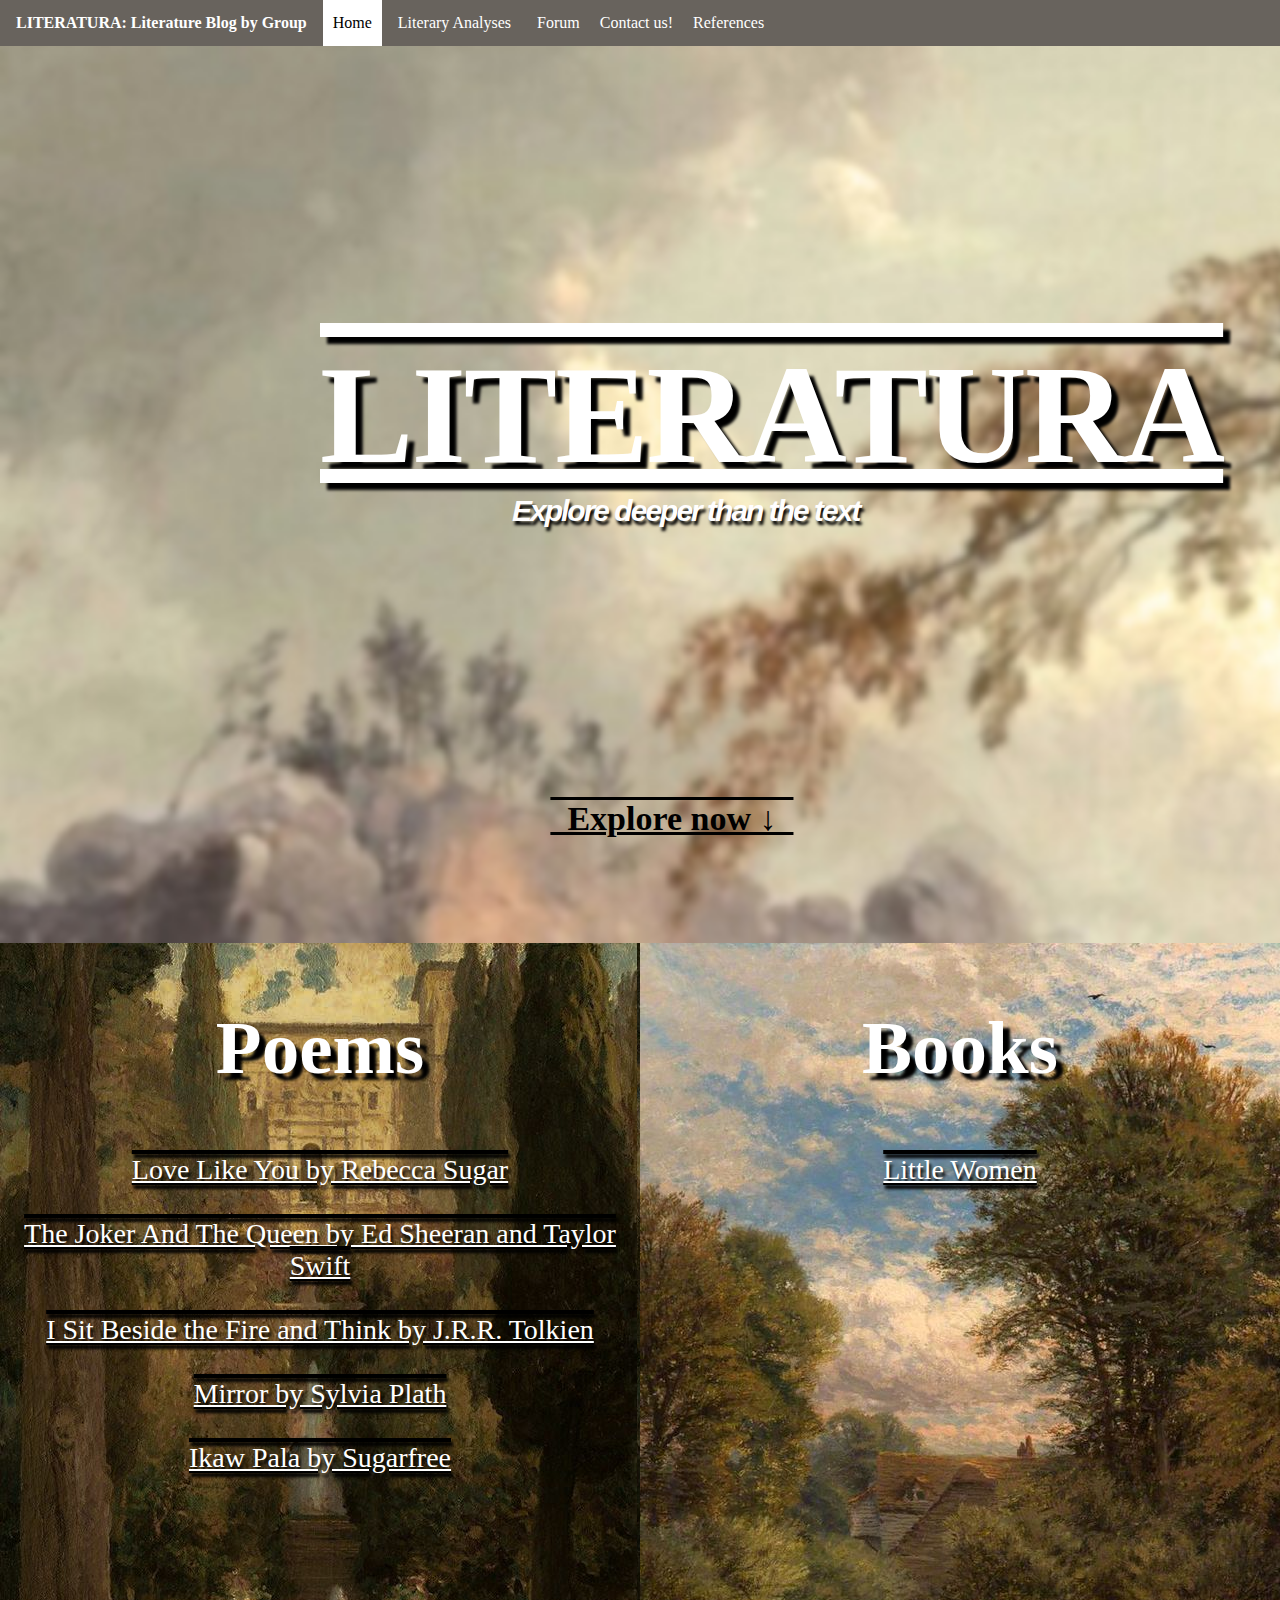
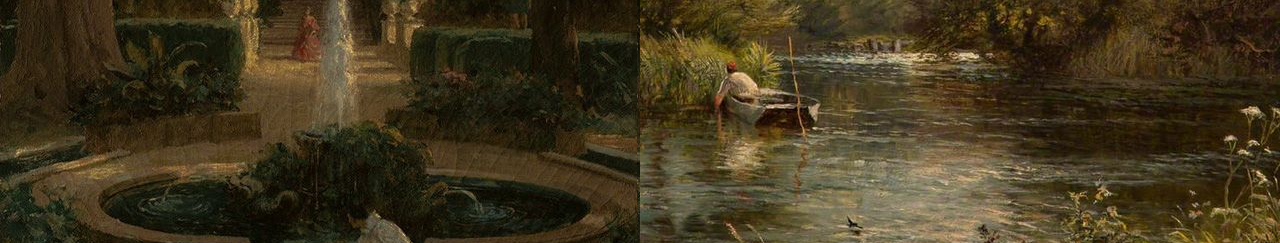
<file: index.html>
<!DOCTYPE html>
<html>
    <head>
        <title>
            LITERATURA
        </title>
        </head>
        <link rel="stylesheet" href="style.css">
       <body style="height: 100%;overflow-y: hidden;">
          <!-- navigation bar -->
          <div class="Nav">
            <ul>
              <li id="titlenav"><b>LITERATURA: Literature Blog by Group </b></li> <span style="text-align: left;">
              <li ><a class="active"><span style="color:rgb(0, 0, 0)">Home</span></a></li>  
            <div class="dropdown">
              <button class="drop">Literary Analyses
            
              </button>
              <div class="dropdown-options">
                <a href="aa.html">Love Like You</a>
                <a href="bb.html">The Joker And The Queen</a>
                <a href="db.html">I Sit Beside the Fire and Think</a>
                <a href="al.html">Mirror</a>
                <a href="eo.html">Ikaw Pala</a>
                <a href="ja.html">Little Women</a>
              </div>
            </div>
            <li><a href="forum.html">Forum</a></li>
            <li><a href="members.html">Contact us!</a></li>
            <li><a href="references.html">References</a></li>
          </span>
          </ul>
          </div>

            <!-- front page -->
            <div class="slider-main-container" style="background-image: url('HOMEPAGEBG.png'); background-size: cover; background-repeat: no-repeat; width: 100%;">
              <div class="caption-container" style="width:190px;height:943px;">
               <div class="title1">
               <b><h1>LITERATURA </h1></b>
            </div>
               <div class="title2">
              <h2> Explore deeper than the text</h2>
            </div>
              <div class="start">
                <a href="#categories" style="text-decoration: overline underline; color: black;"><b>&nbsp Explore now ↓ &nbsp</b></a>
             </div>
             </div>
           </div>

          <!-- categories -->
           <section id="categories">
            <div class="wrap">
              <div class="col">
               <h2>Poems</h2>
               <p>
                <a href="aa.html">Love Like You by Rebecca Sugar</a> 
              </br>
            </br>
                <a href="bb.html">The Joker And The Queen by Ed Sheeran and Taylor Swift</a>
              </br>
            </br>
                <a href="db.html">I Sit Beside the Fire and Think by J.R.R. Tolkien</a>
              </br>
            </br>
                <a href="al.html">Mirror by Sylvia Plath</a>
              </br>
            </br>
                <a href="eo.html">Ikaw Pala by Sugarfree</a>
              </p>
            </div>
              <div class="col">
                 <h2>Books</h2>
                 <p>
                  <a href="ja.html">Little Women</a>
                </br>
              </br>
                 </p>
              </div>
          </div>
          </section>
        </body>
</file>
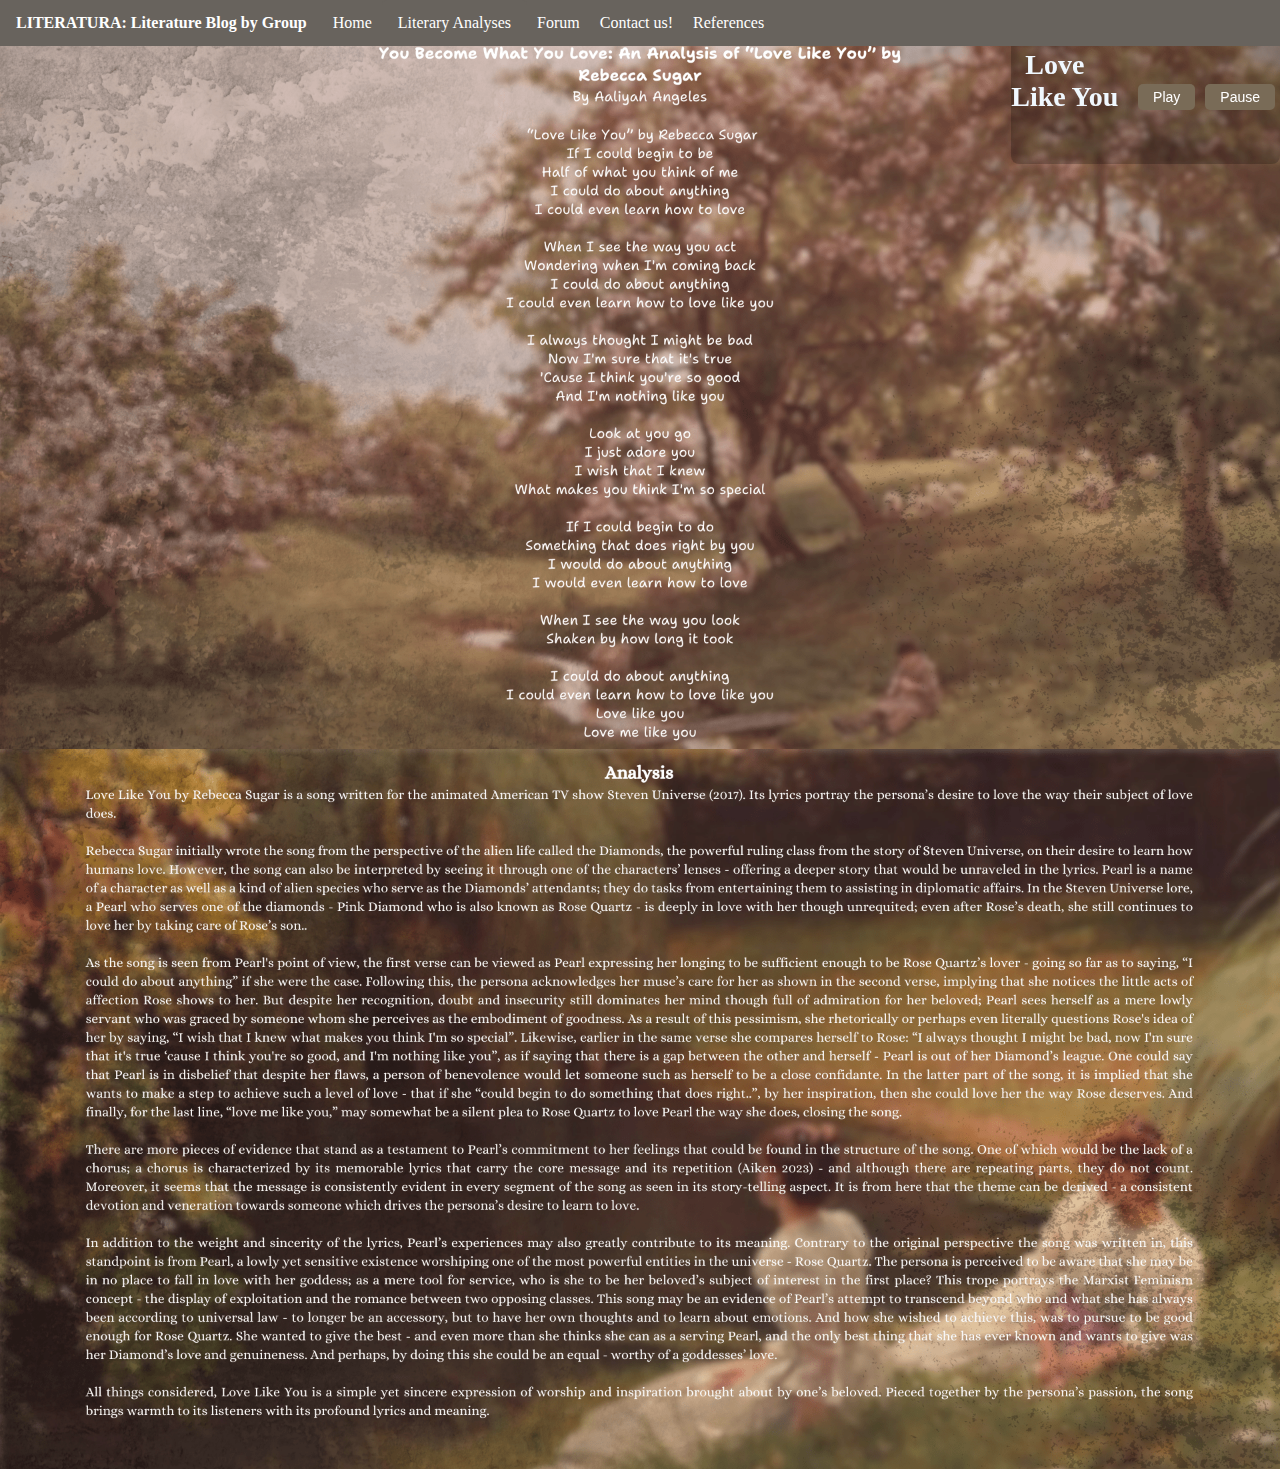
<file: aa.html>
<!DOCTYPE html>
<html>
    <head>
        <title>
            LITERATURA
        </title>
        <meta charset="UTF-8">
    <meta name="viewport" content="width=device-width, initial-scale=1.0">
    <link rel="stylesheet" href="com.css">
        </head>
        <link rel="stylesheet" href="style.css">
        <div class="Nav">
          <ul>
            <li id="titlenav"><b>LITERATURA: Literature Blog by Group </b> <span style="text-align: left;">
                        <li> <a href="index.html"> Home</li></a>
          <div class="dropdown">
            <button class="drop">Literary Analyses
          
            </button>
            <div class="dropdown-options">
              <a href="aa.html">Love Like You</a>
              <a href="bb.html">The Joker And The Queen</a>
              <a href="db.html">I Sit Beside the Fire and Think</a>
              <a href="al.html">Mirror</a>
              <a href="eo.html">Ikaw Pala</a>
              <a href="ja.html">Little Women</a>
            </div>
          </div>
          <li><a href="forum.html">Forum</a></li>
              <li><a href="members.html">Contact us!</a></li>
              <li><a href="references.html">References</a></li>
        </span>
        </ul>
        </div>
         
          <body>
            <div class="player">
              <h1 class="song-title" style="color: aliceblue;">&nbsp; Love Like You &nbsp;&nbsp;</h1>
                   <audio id="audio" src="Love Like You (feat. Rebecca Sugar) (End Credits).mp3"></audio>
                   <button id="playBtn" class="btn">Play</button>
                   <button id="pauseBtn" class="btn">Pause</button>
               </div>
               <script>
                 const audio = document.getElementById('audio');
                 const playBtn = document.getElementById('playBtn');
                 const pauseBtn = document.getElementById('pauseBtn');
 
                 playBtn.addEventListener('click', () => {
                     audio.play();
                 });
 
                 pauseBtn.addEventListener('click', () => {
                     audio.pause();
                 });
             </script>

            <img src="aa1.png" style="width: 100%;height: 100%;margin-top: 30px;">
            <img src="aa2.png" style="width: 100%;height: 100%;;margin-top: -5px;">
            </body>

            </html>
</file>
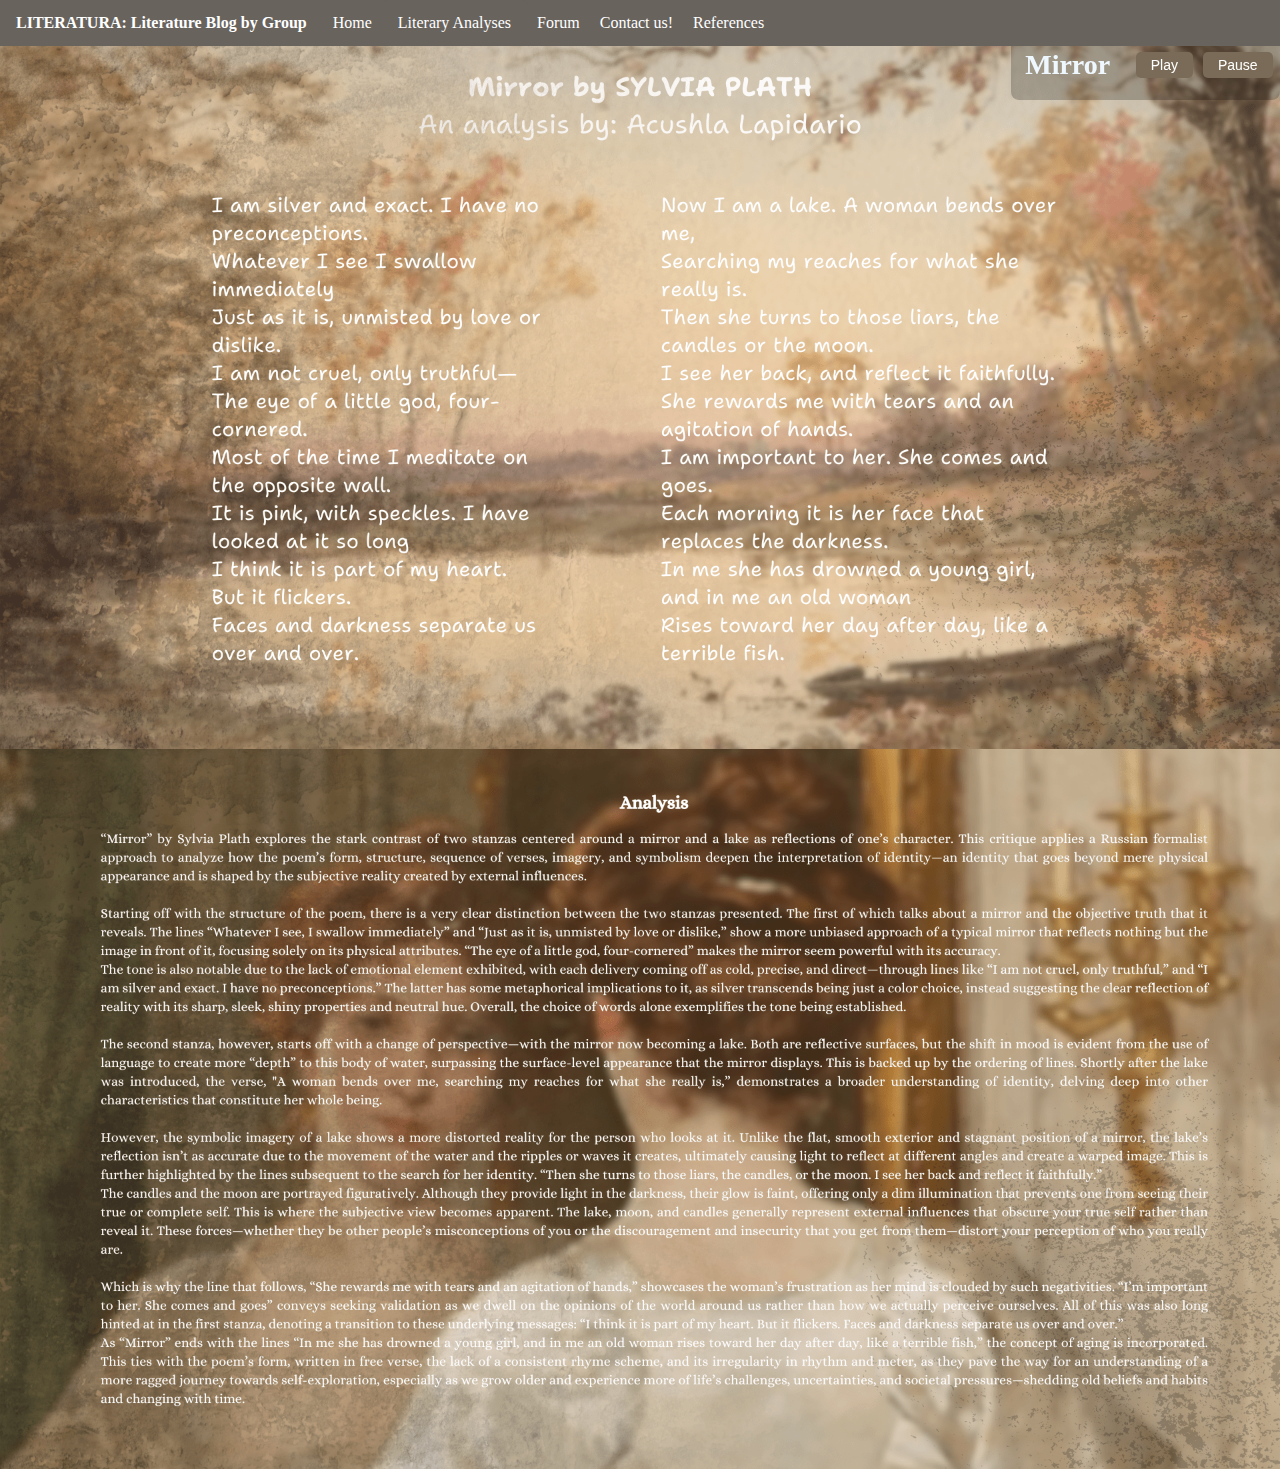
<file: al.html>
<!DOCTYPE html>
<html>
    <head>
        <title>
            LITERATURA
        </title>
        <meta charset="UTF-8">
    <meta name="viewport" content="width=device-width, initial-scale=1.0">
    <link rel="stylesheet" href="com.css">
        </head>
        <link rel="stylesheet" href="style.css">
        <div class="Nav">
          <ul>
            <li id="titlenav"><b>LITERATURA: Literature Blog by Group </b> <span style="text-align: left;">
                        <li> <a href="index.html"> Home</li></a>
          <div class="dropdown">
            <button class="drop">Literary Analyses
          
            </button>
            <div class="dropdown-options">
              <a href="aa.html">Love Like You</a>
              <a href="bb.html">The Joker And The Queen</a>
              <a href="db.html">I Sit Beside the Fire and Think</a>
              <a href="al.html">Mirror</a>
              <a href="eo.html">Ikaw Pala</a>
              <a href="ja.html">Little Women</a>
            </div>
          </div>
          <li><a href="forum.html">Forum</a></li>
          <li><a href="members.html">Contact us!</a></li>
          <li><a href="references.html">References</a></li>
        </span>
        </ul>
        </div>
        <body>
          <div class="player">
            <h1 class="song-title" style="color: aliceblue;">&nbsp; Mirror &nbsp;&nbsp;</h1>
                   <audio id="audio" src="LAPIDARIO_mirror.mp3"></audio>
                 <button id="playBtn" class="btn">Play</button>
                 <button id="pauseBtn" class="btn">Pause</button>
             </div>
             <script>
               const audio = document.getElementById('audio');
               const playBtn = document.getElementById('playBtn');
               const pauseBtn = document.getElementById('pauseBtn');

               playBtn.addEventListener('click', () => {
                   audio.play();
               });

               pauseBtn.addEventListener('click', () => {
                   audio.pause();
               });
           </script>

          <img src="al1.png" style="width: 100%;height: 100%;margin-top: 30px;">
          <img src="al2.png" style="width: 100%;height: 100%;;margin-top: -5px;">

          </body>

          </html>
</file>
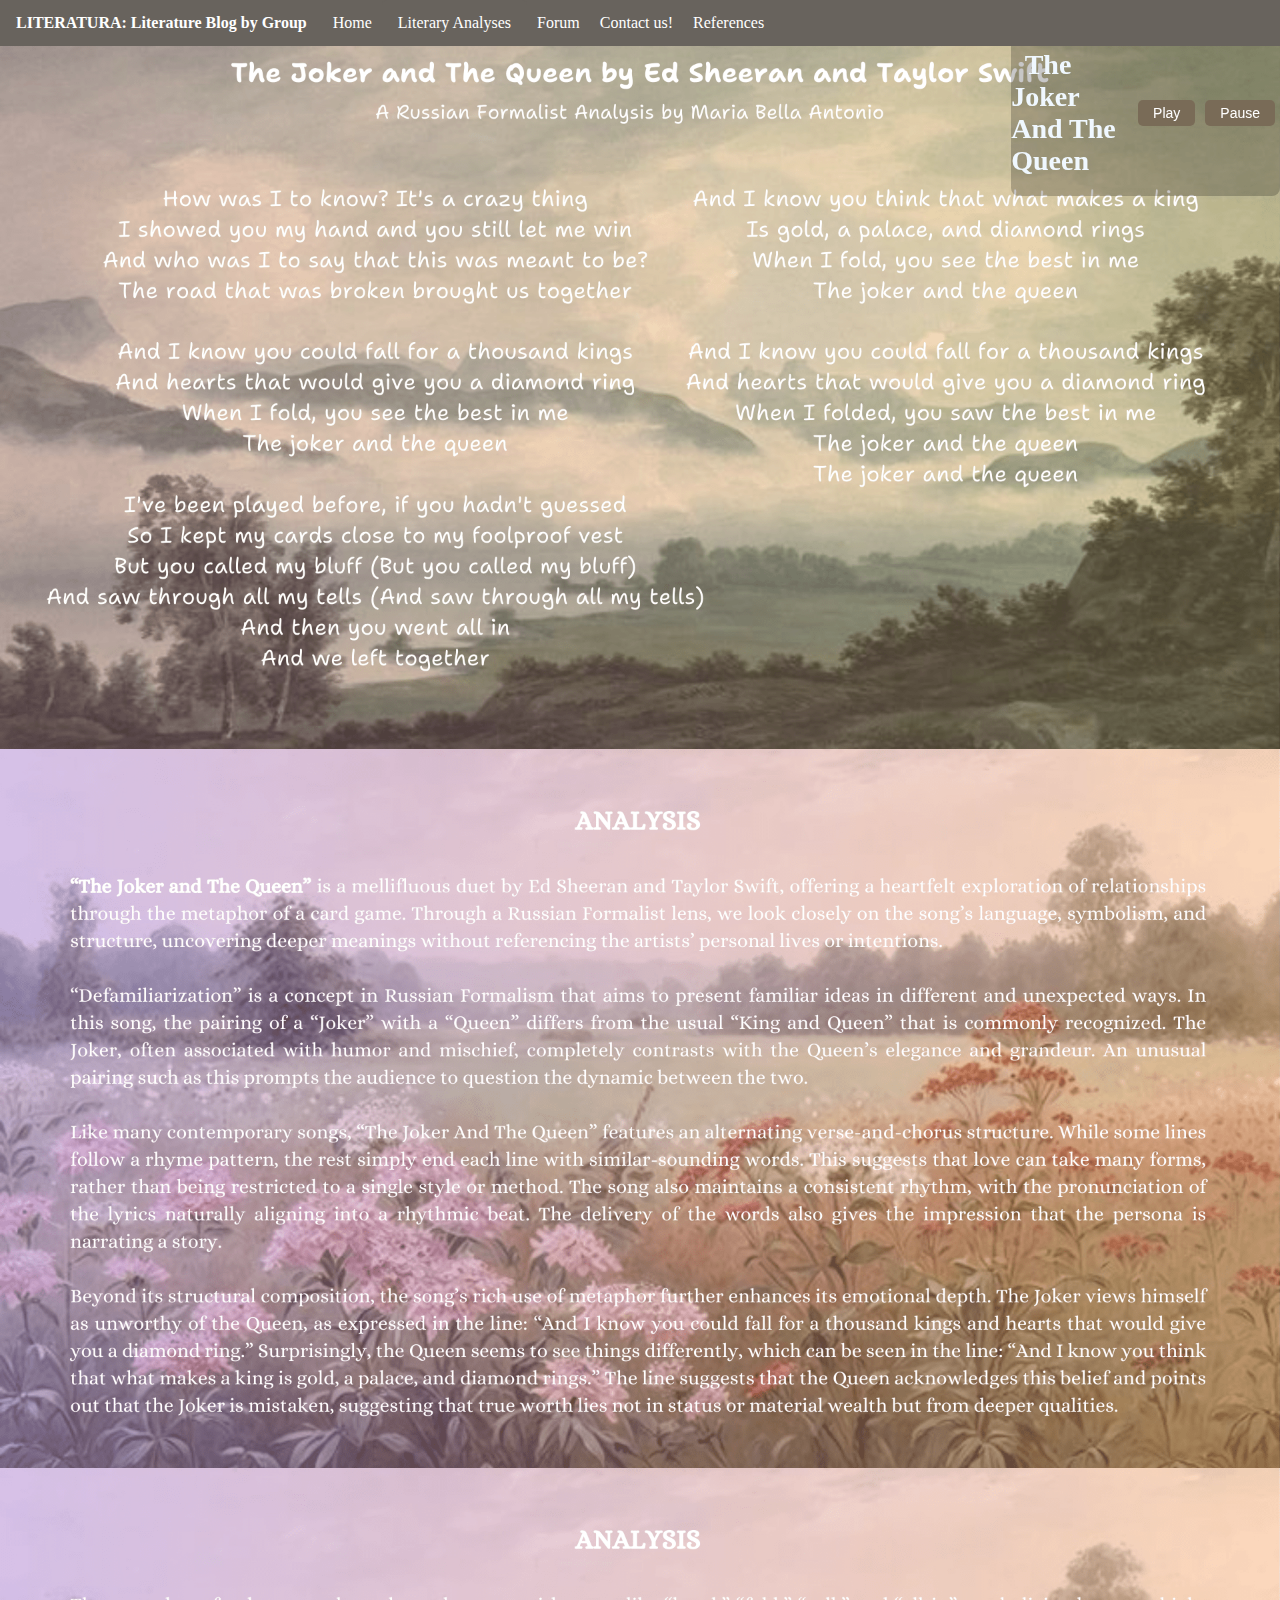
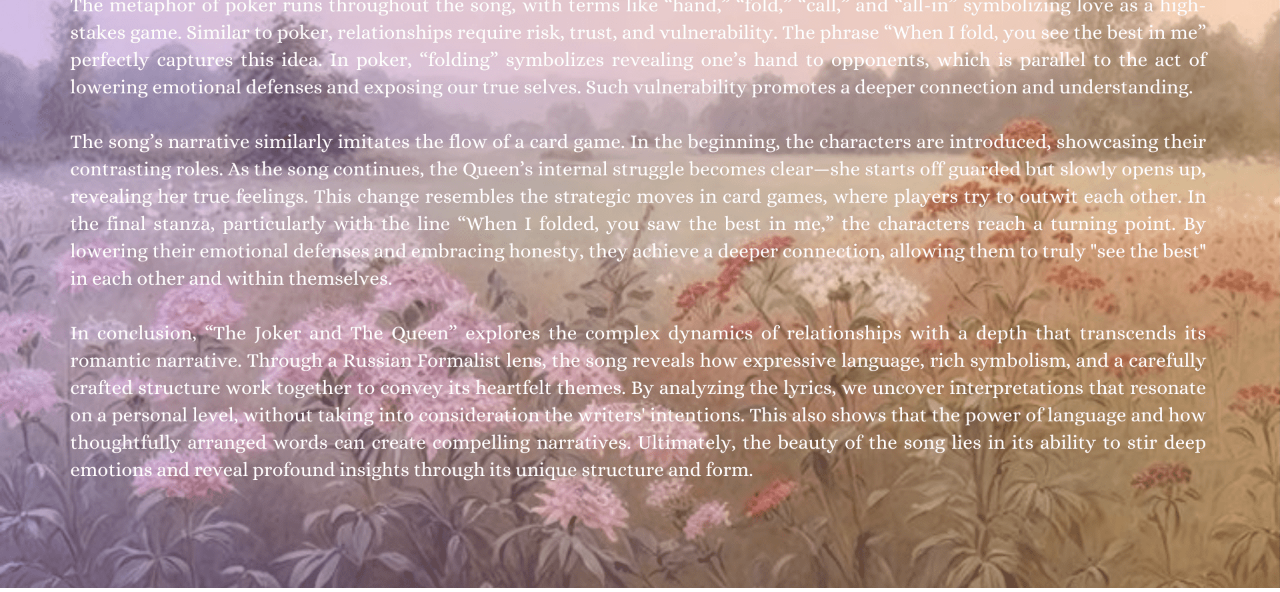
<file: bb.html>
<!DOCTYPE html>
<html>
    <head>
        <title>
            LITERATURA
        </title>
        <meta charset="UTF-8">
    <meta name="viewport" content="width=device-width, initial-scale=1.0">
    <link rel="stylesheet" href="com.css">
        </head>
        <link rel="stylesheet" href="style.css">
        <div class="Nav">
          <ul>
            <li id="titlenav"><b>LITERATURA: Literature Blog by Group </b> <span style="text-align: left;">
                        <li> <a href="index.html"> Home</li></a>
          <div class="dropdown">
            <button class="drop">Literary Analyses
          
            </button>
            <div class="dropdown-options">
              <a href="aa.html">Love Like You</a>
              <a href="bb.html">The Joker And The Queen</a>
              <a href="db.html">I Sit Beside the Fire and Think</a>
              <a href="al.html">Mirror</a>
              <a href="eo.html">Ikaw Pala</a>
              <a href="ja.html">Little Women</a>
            </div>
          </div>
          <li><a href="forum.html">Forum</a></li>
              <li><a href="members.html">Contact us!</a></li>
              <li><a href="references.html">References</a></li>
        </span>
        </ul>
        </div>
         
          <body>
            <div class="player">
              <h1 class="song-title" style="color: aliceblue;">&nbsp; The Joker And The Queen &nbsp;</h1>
                   <audio id="audio" src="ANTONIO - The Joker And The Queen (feat. Taylor Swift).mp3"></audio>
                   <button id="playBtn" class="btn">Play</button>
                   <button id="pauseBtn" class="btn">Pause</button>
               </div>
               <script>
                 const audio = document.getElementById('audio');
                 const playBtn = document.getElementById('playBtn');
                 const pauseBtn = document.getElementById('pauseBtn');
 
                 playBtn.addEventListener('click', () => {
                     audio.play();
                 });
 
                 pauseBtn.addEventListener('click', () => {
                     audio.pause();
                 });
             </script>

            <img src="ba1.png" style="width: 100%;height: 100%;margin-top: 30px;">
            <img src="ba2.png" style="width: 100%;height: 100%;;margin-top: -5px;">
            <img src="ba3.png" style="width: 100%;height: 100%;;margin-top: -5px;">
            </body>

            </html>
</file>
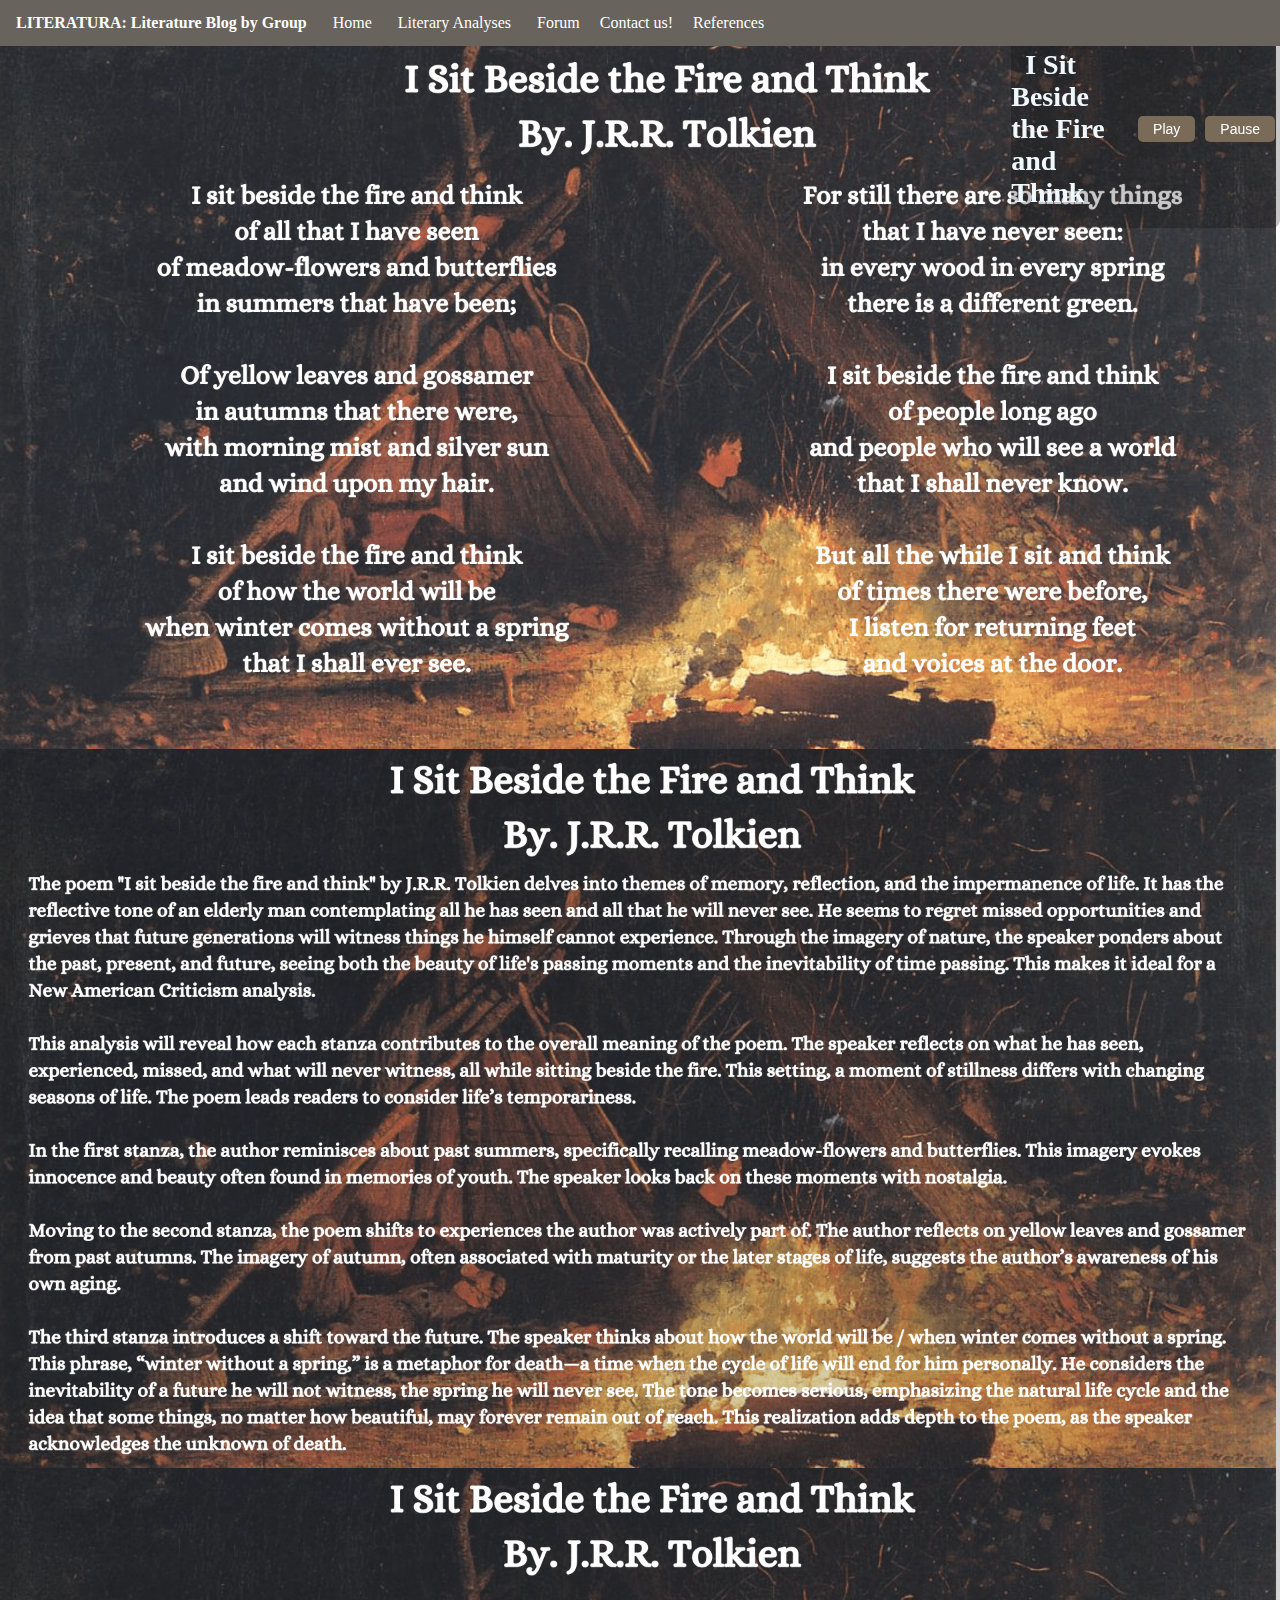
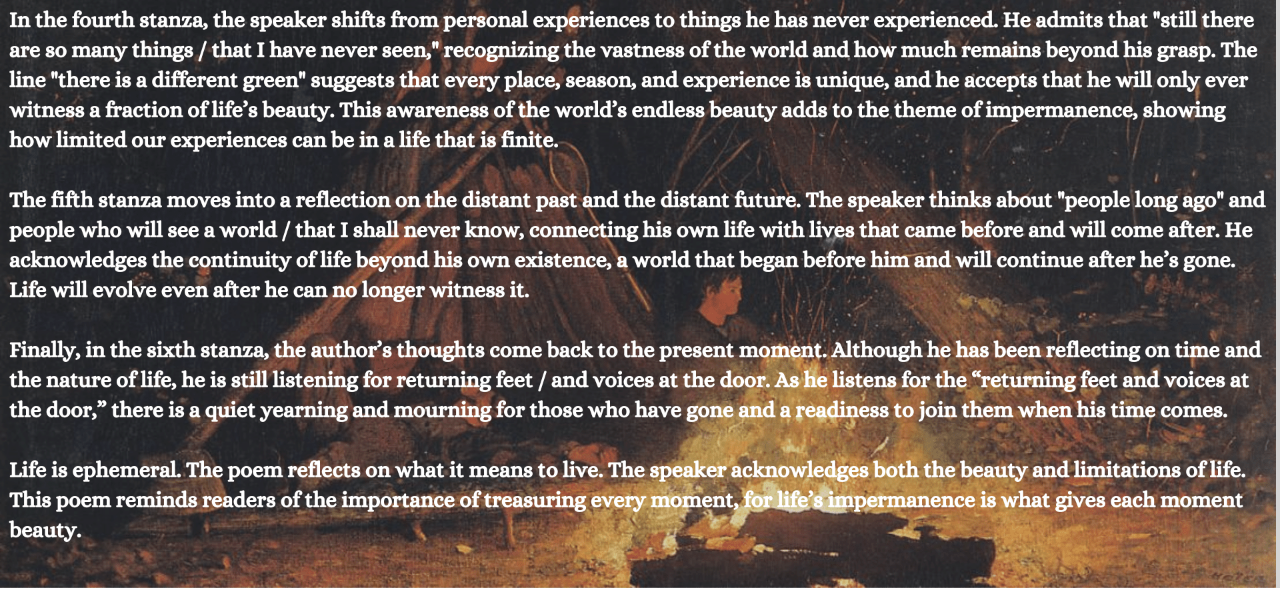
<file: db.html>
<!DOCTYPE html>
<html>
    <head>
        <title>
            LITERATURA
        </title>
        <meta charset="UTF-8">
    <meta name="viewport" content="width=device-width, initial-scale=1.0">
    <link rel="stylesheet" href="com.css">
        </head>
        <link rel="stylesheet" href="style.css">
        <div class="Nav">
          <ul>
            <li id="titlenav"><b>LITERATURA: Literature Blog by Group </b> <span style="text-align: left;">
                        <li> <a href="index.html"> Home</li></a>
          <div class="dropdown">
            <button class="drop">Literary Analyses
          
            </button>
            <div class="dropdown-options">
              <a href="aa.html">Love Like You</a>
              <a href="bb.html">The Joker And The Queen</a>
              <a href="db.html">I Sit Beside the Fire and Think</a>
              <a href="al.html">Mirror</a>
              <a href="eo.html">Ikaw Pala</a>
              <a href="ja.html">Little Women</a>
            </div>
          </div>
          <li><a href="forum.html">Forum</a></li>
              <li><a href="members.html">Contact us!</a></li>
              <li><a href="references.html">References</a></li>
        </span>
        </ul>
        </div>
         
          <body>
            <div class="player">
              <h1 class="song-title" style="color: aliceblue;">&nbsp; I Sit Beside the Fire and Think &nbsp;</h1>
                   <audio id="audio" src="BAYAN (I Sit Beside the Fire and Think).mp3"></audio>
                   <button id="playBtn" class="btn">Play</button>
                   <button id="pauseBtn" class="btn">Pause</button>
               </div>
               <script>
                 const audio = document.getElementById('audio');
                 const playBtn = document.getElementById('playBtn');
                 const pauseBtn = document.getElementById('pauseBtn');
 
                 playBtn.addEventListener('click', () => {
                     audio.play();
                 });
 
                 pauseBtn.addEventListener('click', () => {
                     audio.pause();
                 });
             </script>

            <img src="db1.png" style="width: 100%;height: 100%;margin-top: 30px;">
            <img src="db2.png" style="width: 100%;height: 100%;;margin-top: -5px;">
            <img src="db3.png" style="width: 100%;height: 100%;;margin-top: -5px;">
           
            </body>

            </html>
</file>
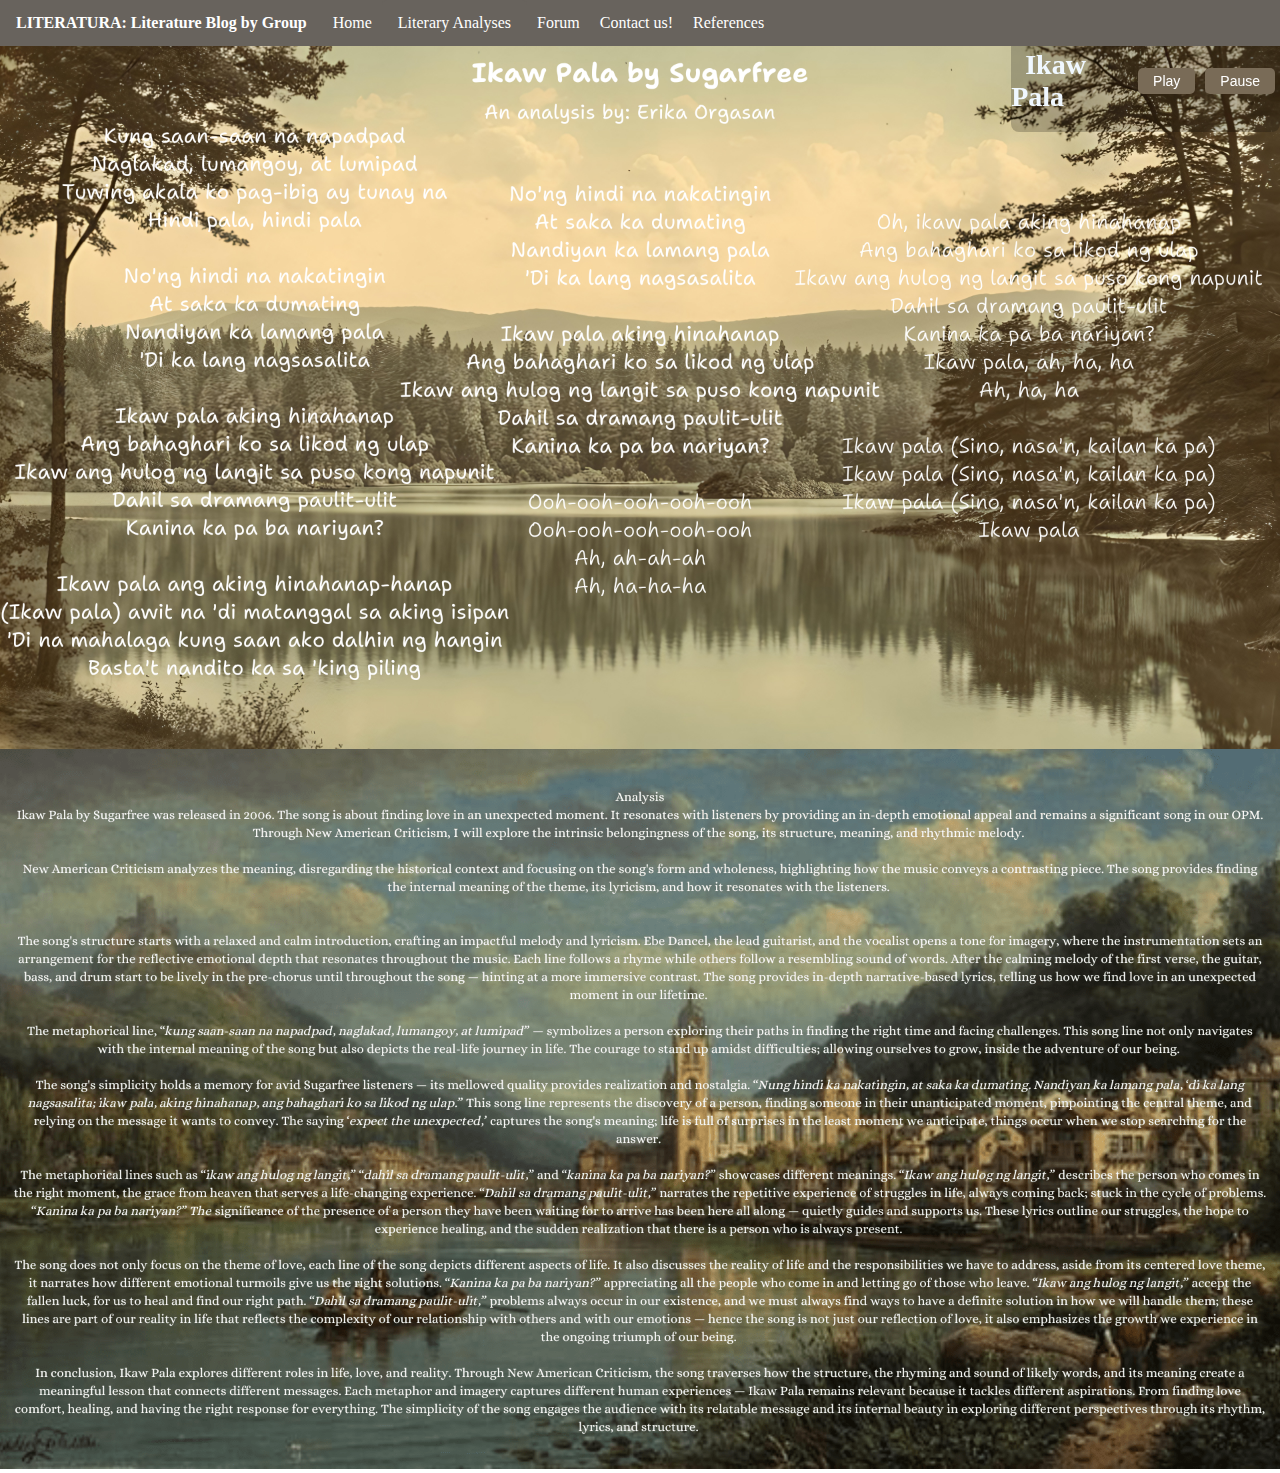
<file: eo.html>
<!DOCTYPE html>
<html>
    <head>
        <title>
            LITERATURA
        </title>
        </head>
        <meta name="viewport" content="width=device-width, initial-scale=1.0">
        <link rel="stylesheet" href="com.css">
        <link rel="stylesheet" href="style.css">
        <div class="Nav">
          <ul>
            <li id="titlenav"><b>LITERATURA: Literature Blog by Group </b></li> <span style="text-align: left;">
            <li ><a href="index.html">Home</a></span></a></li>  
          <div class="dropdown">
            <button class="drop">Literary Analyses
          
            </button>
            <div class="dropdown-options">
              <a href="aa.html">Love Like You</a>
              <a href="bb.html">The Joker And The Queen</a>
              <a href="db.html">I Sit Beside the Fire and Think</a>
              <a href="al.html">Mirror</a>
              <a href="eo.html">Ikaw Pala</a>
              <a href="ja.html">Little Women</a>
            </div>
          </div>
          <li><a href="forum.html">Forum</a></li>
          <li><a href="members.html">Contact us!</a></li>
          <li><a href="references.html">References</a></li>
        </span>
        </ul>
        </div>
        <body>
          <div class="player">
            <h1 class="song-title" style="color: aliceblue;">&nbsp; Ikaw Pala &nbsp;&nbsp;</h1>
                 <audio id="audio" src="Ikaw Pala.mp3"></audio>
                 <button id="playBtn" class="btn">Play</button>
                 <button id="pauseBtn" class="btn">Pause</button>
             </div>
             <script>
               const audio = document.getElementById('audio');
               const playBtn = document.getElementById('playBtn');
               const pauseBtn = document.getElementById('pauseBtn');

               playBtn.addEventListener('click', () => {
                   audio.play();
               });

               pauseBtn.addEventListener('click', () => {
                   audio.pause();
               });
           </script>

          <img src="eo1.png" style="width: 100%;height: 100%;margin-top: 30px;">
          <img src="eo2.png" style="width: 100%;height: 100%;;margin-top: -5px;">
          </body>

          </html>
</file>
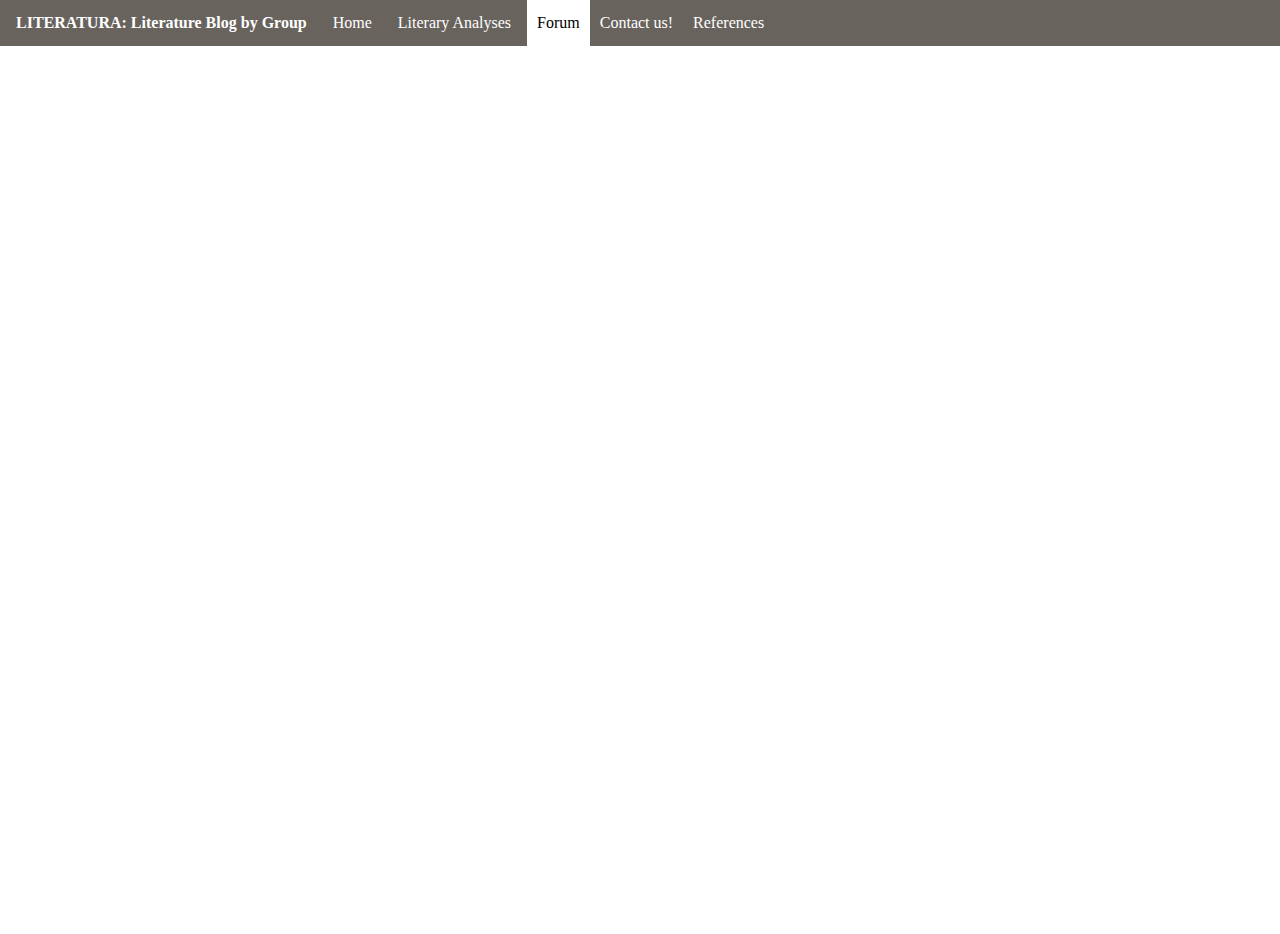
<file: forum.html>
<!DOCTYPE html>
<html>
    <head>
        <title>
            LITERATURA
        </title>
        <meta charset="UTF-8">
    <meta name="viewport" content="width=device-width, initial-scale=1.0">
    <link rel="stylesheet" href="com.css">
        </head>
        <link rel="stylesheet" href="style.css">
        <div class="Nav">
          <ul>
            <li id="titlenav"><b>LITERATURA: Literature Blog by Group </b> <span style="text-align: left;">
                        <li> <a href="index.html"> Home</li></a>
          <div class="dropdown">
            <button class="drop">Literary Analyses
          
            </button>
            <div class="dropdown-options">
              <a href="aa.html">Love Like You</a>
              <a href="bb.html">The Joker And The Queen</a>
              <a href="db.html">I Sit Beside the Fire and Think</a>
              <a href="al.html">Mirror</a>
              <a href="eo.html">Ikaw Pala</a>
              <a href="ja.html">Little Women</a>
            </div>
          </div>
          <li ><a class="active"><span style="color:rgb(0, 0, 0)">Forum</span></a></li>  
              <li><a href="members.html">Contact us!</a></li>
              <li><a href="references.html">References</a></li>
        </span>
        </ul>
        </div>
         
          <body style="height: 100%;overflow-y: hidden;">
            <embed src="https://padlet.com/aaliyahangeles27/literatura-public-forum-y9neujeu1ct91qxt" style="width:100%; height: 930px;">
            </body>

            </html>
</file>
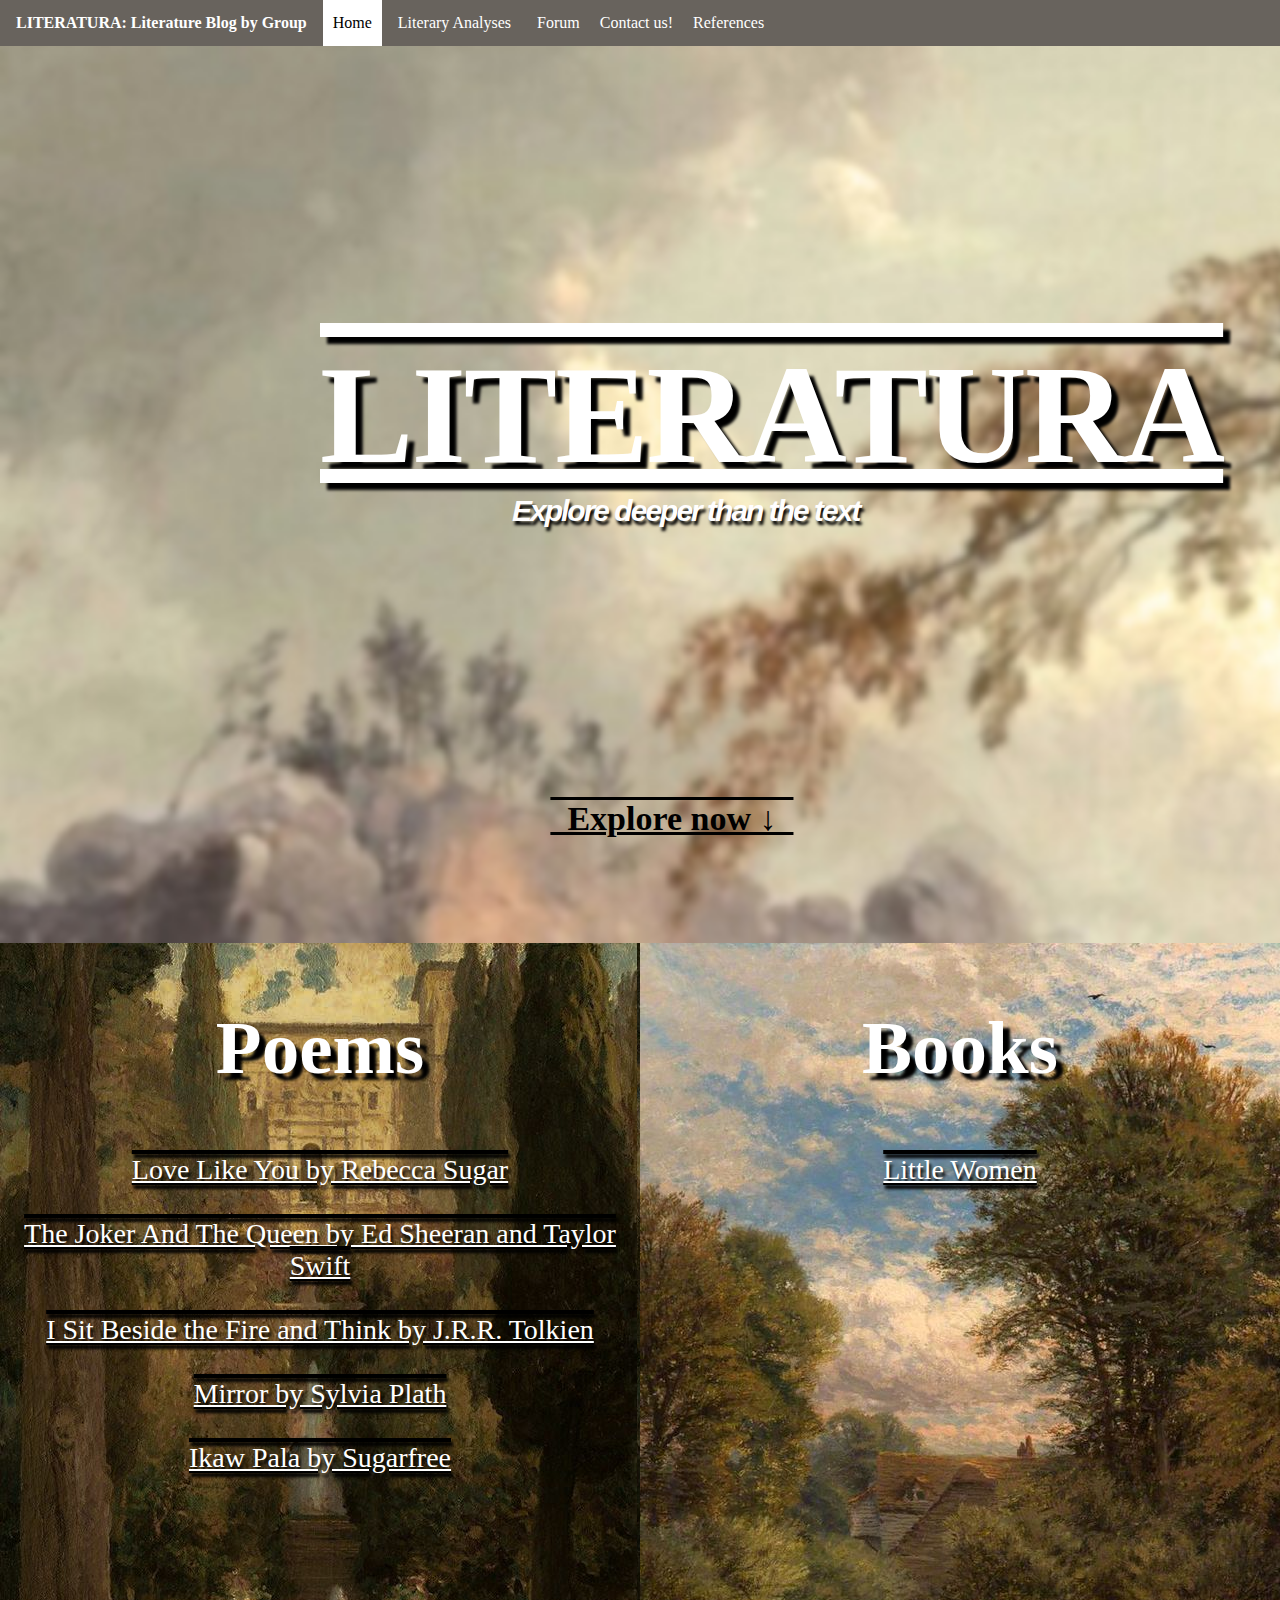
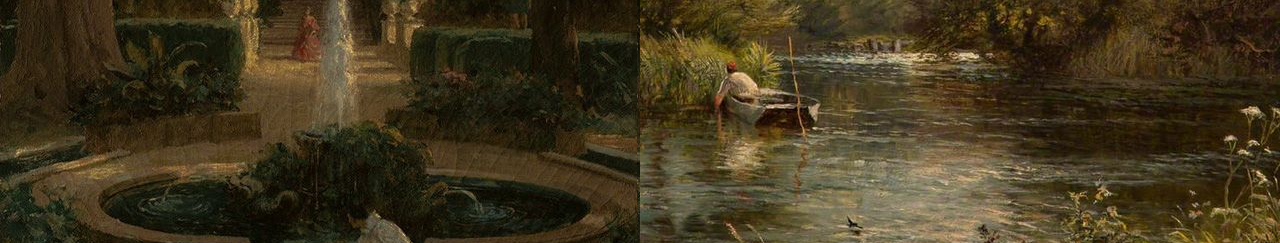
<file: Homepage.html>
<!DOCTYPE html>
<html>
    <head>
        <title>
            LITERATURA
        </title>
        </head>
        <link rel="stylesheet" href="style.css">
       <body style="height: 100%;overflow-y: hidden;">
          <!-- navigation bar -->
          <div class="Nav">
            <ul>
              <li id="titlenav"><b>LITERATURA: Literature Blog by Group </b></li> <span style="text-align: left;">
              <li ><a class="active"><span style="color:rgb(0, 0, 0)">Home</span></a></li>  
            <div class="dropdown">
              <button class="drop">Literary Analyses
            
              </button>
              <div class="dropdown-options">
                <a href="aa.html">Love Like You</a>
                <a href="bb.html">The Joker And The Queen</a>
                <a href="db.html">I Sit Beside the Fire and Think</a>
                <a href="al.html">Mirror</a>
                <a href="eo.html">Ikaw Pala</a>
                <a href="ja.html">Little Women</a>
              </div>
            </div>
            <li><a href="forum.html">Forum</a></li>
            <li><a href="members.html">Contact us!</a></li>
            <li><a href="references.html">References</a></li>
          </span>
          </ul>
          </div>

            <!-- front page -->
            <div class="slider-main-container" style="background-image: url('HOMEPAGEBG.png'); background-size: cover; background-repeat: no-repeat; width: 100%;">
              <div class="caption-container" style="width:190px;height:943px;">
               <div class="title1">
               <b><h1>LITERATURA </h1></b>
            </div>
               <div class="title2">
              <h2> Explore deeper than the text</h2>
            </div>
              <div class="start">
                <a href="#categories" style="text-decoration: overline underline; color: black;"><b>&nbsp Explore now ↓ &nbsp</b></a>
             </div>
             </div>
           </div>

          <!-- categories -->
           <section id="categories">
            <div class="wrap">
              <div class="col">
               <h2>Poems</h2>
               <p>
                <a href="aa.html">Love Like You by Rebecca Sugar</a> 
              </br>
            </br>
                <a href="bb.html">The Joker And The Queen by Ed Sheeran and Taylor Swift</a>
              </br>
            </br>
                <a href="db.html">I Sit Beside the Fire and Think by J.R.R. Tolkien</a>
              </br>
            </br>
                <a href="al.html">Mirror by Sylvia Plath</a>
              </br>
            </br>
                <a href="eo.html">Ikaw Pala by Sugarfree</a>
              </p>
            </div>
              <div class="col">
                 <h2>Books</h2>
                 <p>
                  <a href="ja.html">Little Women</a>
                </br>
              </br>
                 </p>
              </div>
          </div>
          </section>
        </body>
</file>
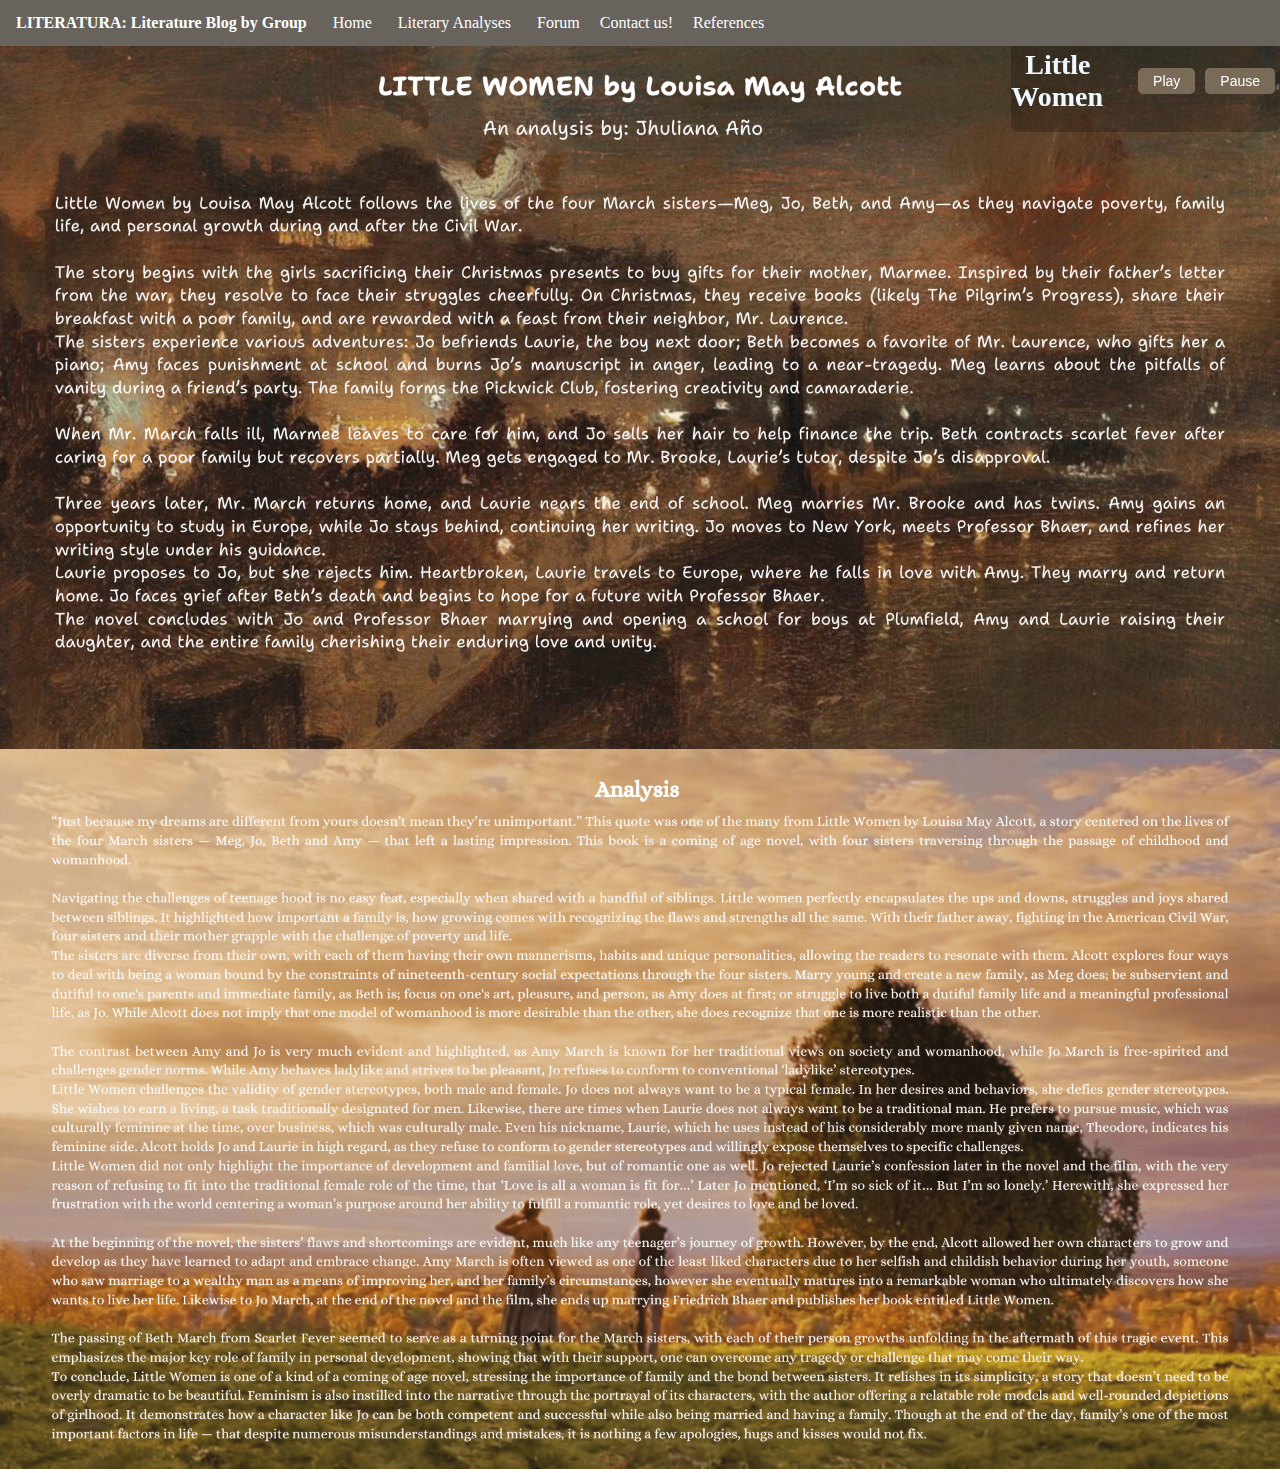
<file: ja.html>
<!DOCTYPE html>
<html>
    <head>
        <title>
            LITERATURA
        </title>
        </head>
        <meta name="viewport" content="width=device-width, initial-scale=1.0">
        <link rel="stylesheet" href="com.css">
        <link rel="stylesheet" href="style.css">
        <div class="Nav">
          <ul>
            <li id="titlenav"><b>LITERATURA: Literature Blog by Group </b></li> <span style="text-align: left;">
            <li ><a href="index.html">Home</a></span></a></li>  
          <div class="dropdown">
            <button class="drop">Literary Analyses
          
            </button>
            <div class="dropdown-options">
              <a href="aa.html">Love Like You</a>
              <a href="bb.html">The Joker And The Queen</a>
              <a href="db.html">I Sit Beside the Fire and Think</a>
              <a href="al.html">Mirror</a>
              <a href="eo.html">Ikaw Pala</a>
              <a href="ja.html">Little Women</a>
            </div>
          </div>
          <li><a href="forum.html">Forum</a></li>
          <li><a href="members.html">Contact us!</a></li>
          <li><a href="references.html">References</a></li>
        </span>
        </ul>
        </div>
        <body>
          <div class="player">
            <h1 class="song-title" style="color: aliceblue;">&nbsp; Little Women &nbsp;&nbsp;</h1>
                 <audio id="audio" src="lw.mp3"></audio>
                 <button id="playBtn" class="btn">Play</button>
                 <button id="pauseBtn" class="btn">Pause</button>
             </div>
             <script>
               const audio = document.getElementById('audio');
               const playBtn = document.getElementById('playBtn');
               const pauseBtn = document.getElementById('pauseBtn');

               playBtn.addEventListener('click', () => {
                   audio.play();
               });

               pauseBtn.addEventListener('click', () => {
                   audio.pause();
               });
           </script>

          <img src="ja1.png" style="width: 100%;height: 100%;margin-top: 30px;">
          <img src="ja2.png" style="width: 100%;height: 100%;;margin-top: -5px;">
          </body>

          </html>
</file>
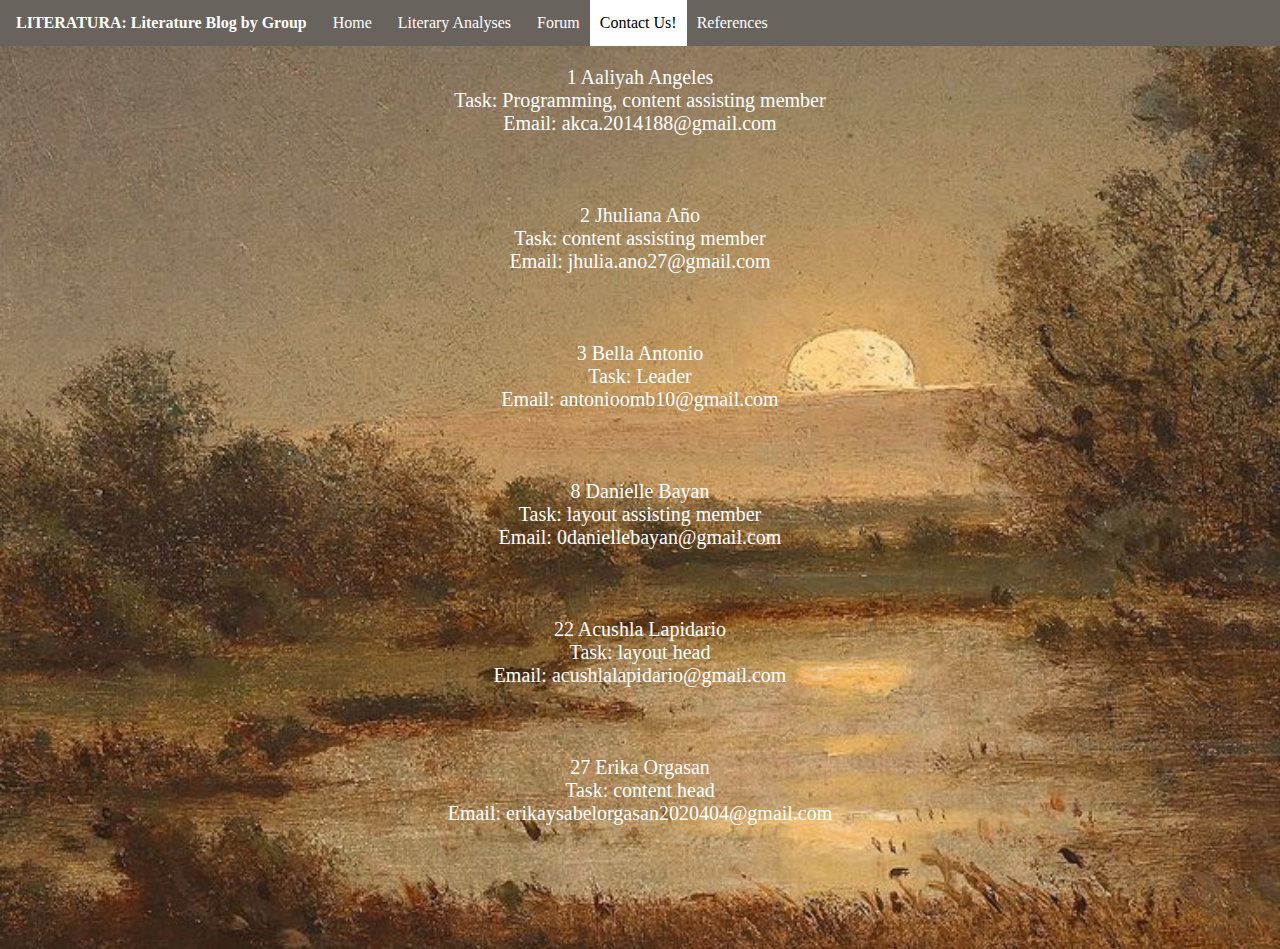
<file: members.html>
<!DOCTYPE html>
<html>
  <body style="height: 100%;overflow-y: hidden;">
        <title>
            PETA
        </title>
        </head>
        <link rel="stylesheet" href="style.css">
        <div class="Nav">
          <ul>
            <li id="titlenav"><b>LITERATURA: Literature Blog by Group </b></li> <span style="text-align: left;">
            <li ><a href="index.html">Home</a></li>  
          <div class="dropdown">
            <button class="drop">Literary Analyses
          
            </button>
            <div class="dropdown-options">
              <a href="aa.html">Love Like You</a>
              <a href="bb.html">The Joker And The Queen</a>
              <a href="db.html">I Sit Beside the Fire and Think</a>
              <a href="al.html">Mirror</a>
              <a href="eo.html">Ikaw Pala</a>
              <a href="ja.html">Little Women</a>
            </div>
          </div>
          <li><a href="forum.html">Forum</a></li>
          <li ><a class="active"><span style="color:rgb(0, 0, 0)">Contact Us!</span></a></li>  
          <li><a href="references.html">References</a></li>
        </span>
        </ul>
        </div>

          <div class="member";>
        <p>
        </br>
    </br>
            1 Aaliyah Angeles </br>
            Task: Programming, content assisting member</br>
            Email: akca.2014188@gmail.com </br>
      </br>
    </br>
</br>
            2 Jhuliana Año </br>
            Task: content assisting member</br>
            Email: jhulia.ano27@gmail.com</br>
        </br>
    </br>
</br>
            3 Bella Antonio </br>
            Task: Leader</br>
           Email: antonioomb10@gmail.com</br>

        </br>
    </br>
</br>
           8 Danielle Bayan</br>
           Task: layout assisting member</br>
           Email: 0daniellebayan@gmail.com</br>

        </br>
    </br>
</br>
          22 Acushla Lapidario </br>
          Task: layout head </br>
          Email: acushlalapidario@gmail.com </br>
        </br>
    </br>
</br>
          27 Erika Orgasan </br>
          Task: content head </br>
          Email: erikaysabelorgasan2020404@gmail.com </br>
        </p>    
       
       
    </div>
</file>
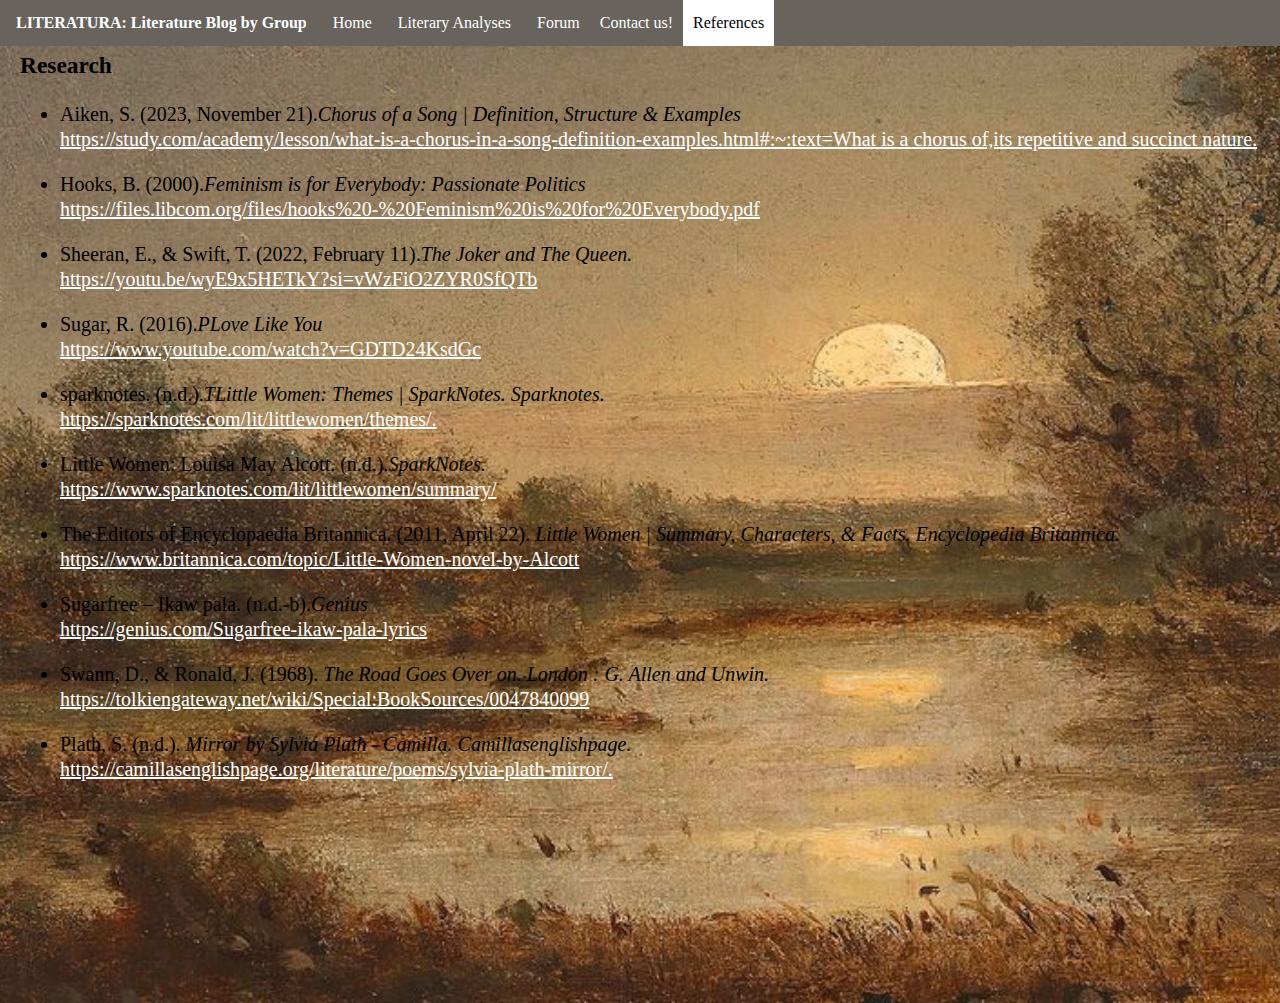
<file: references.html>
<!DOCTYPE html>
<html>
    <head>
        <title>
            PETA
        </title>
        </head>
        <link rel="stylesheet" href="style.css">
            <body style="height: 100%;overflow-y: hidden;">
        <div class="Nav">
            <ul>
              <li id="titlenav"><b>LITERATURA: Literature Blog by Group </b></li> <span style="text-align: left;">
              <li ><a href="index.html">Home</span></a></li>  
            <div class="dropdown">
              <button class="drop">Literary Analyses
            
              </button>
              <div class="dropdown-options">
                <a href="aa.html">Love Like You</a>
                <a href="bb.html">The Joker And The Queen</a>
                <a href="db.html">I Sit Beside the Fire and Think</a>
                <a href="al.html">Mirror</a>
                <a href="eo.html">Ikaw Pala</a>
                <a href="ja.html">Little Women</a>
              </div>
            </div>
            <li><a href="forum.html">Forum</a></li>
            <li><a href="members.html">Contact us!</a></li>
            <li><a class="active"><span style="color:rgb(0, 0, 0)">References</span></a></li>  
          </span>
          </ul>
          </div>

        <div class="ref" style="width:auto;height: 943px; background-image:url(memberbg.jpeg);
          background-size: cover; background-repeat: no-repeat;">
              <h3>Research</h3>
              <ul>
                  <p>
            <li>Aiken, S. (2023, November 21).<i>Chorus of a Song | Definition, Structure & Examples</i> </br>
            <a href= "https://study.com/academy/lesson/what-is-a-chorus-in-a-song-definition-examples.html#:~:text=What is a chorus of,its repetitive and succinct nature./" target="_blank">
                https://study.com/academy/lesson/what-is-a-chorus-in-a-song-definition-examples.html#:~:text=What is a chorus of,its repetitive and succinct nature.</a></li></p></br></br>
            <p> <li>Hooks, B. (2000).<i>Feminism is for Everybody: Passionate Politics</i> </br>
                <a href= "https://files.libcom.org/files/hooks%20-%20Feminism%20is%20for%20Everybody.pdf
                " target="_blank">https://files.libcom.org/files/hooks%20-%20Feminism%20is%20for%20Everybody.pdf </a></li></p> 
              </br></br>
       <p><li>Sheeran, E., & Swift, T. (2022, February 11).<i>The Joker and The Queen. </i> </br>
            <a href= "https://youtu.be/wyE9x5HETkY?si=vWzFiO2ZYR0SfQTb"
             target="_blank"> https://youtu.be/wyE9x5HETkY?si=vWzFiO2ZYR0SfQTb
        </a></li></p> </br>

</br>
        <p> <li> Sugar, R. (2016).<i>PLove Like You</i> </br>
            <a href= " https://www.youtube.com/watch?v=GDTD24KsdGc" target="_blank">    https://www.youtube.com/watch?v=GDTD24KsdGc  
            </a></li></p> </br> </br>
            <p><li>sparknotes. (n.d.).<i>TLittle Women: Themes | SparkNotes. Sparknotes. </i> </br>
                <a href= "https://sparknotes.com/lit/littlewomen/themes/." target="_blank">  https://sparknotes.com/lit/littlewomen/themes/.
                </a></li></p> </br></br>
                <p><li>Little Women: Louisa May Alcott. (n.d.).<i>SparkNotes. </i></br>
                    <a href= " https://www.sparknotes.com/lit/littlewomen/summary/" target="_blank">  https://www.sparknotes.com/lit/littlewomen/summary/
                </a></li></p> </br></br>
                <p><li>The Editors of Encyclopaedia Britannica. (2011, April 22).<i> Little Women | Summary, Characters, & Facts. Encyclopedia Britannica. </i></br>
                    <a href= "https://www.britannica.com/topic/Little-Women-novel-by-Alcott" target="_blank">  https://www.britannica.com/topic/Little-Women-novel-by-Alcott

                </a></li></p> </br></br>
                <p><li>Sugarfree – Ikaw pala. (n.d.-b).<i>Genius</i></br>
                    <a href= " https://genius.com/Sugarfree-ikaw-pala-lyrics 
                    " target="_blank">  https://genius.com/Sugarfree-ikaw-pala-lyrics 

                </a></li></p> </br></br>
                <p><li>Swann, D., & Ronald, J. (1968).<i> The Road Goes Over on. London : G. Allen and Unwin.</i></br>
                    <a href= " https://tolkiengateway.net/wiki/Special:BookSources/0047840099
                    " target="_blank">  https://tolkiengateway.net/wiki/Special:BookSources/0047840099

                </a></li></p> </br></br>

                        <p><li>Plath, S. (n.d.).<i> Mirror by Sylvia Plath - Camilla. Camillasenglishpage.</i></br>
                    <a href= "  https://camillasenglishpage.org/literature/poems/sylvia-plath-mirror/.
                    " target="_blank"> https://camillasenglishpage.org/literature/poems/sylvia-plath-mirror/.
                </a></li></p> </br></br>
            </ul>
    </br>
        </div>
</file>
<file: style.css>
.active {
  background-color: white;
}

#titlenav {
  padding: 14px 16px;
  display: absolute;
    color: white;
    font-family: 'Lucida Sans';
}

html
 { scroll-behavior: smooth; } 


/* navigation bar */
.Nav ul {
  list-style-type: none;
  margin: 0;
  padding: 0;
  overflow: hidden;
    background-color: rgb(104, 99, 93);
    position: fixed;
    width: 100%;
    left: 0;
    top:0;
    z-index: 1100;  
  }

  li {
    float: left;
    font-family: 'Trebuchet MS';
  }
  
  .Nav ul li a {
    display: block;
    color: white;
    padding: 14px 10px;
    text-decoration: none;
  }
  
  .Nav ul li a:hover {
    background-color:rgb(206, 191, 151);
    color:rgb(68, 68, 68);
    transition: .5s;
  }

  /*dropdown*/
  .column {
    float: left;
    width: 32.21%;
    border-right: solid 1.5px #000000;
    padding: 10px;
   margin-top:-20px;
  }
  
  .row:after {
    content: "";
    display: table;
    clear: both;
  }
  
  .dropdown {
    float: left;
    overflow: hidden;
  }
  
  /* Dropdown button */
  .dropdown .drop {
    font-size: 16px;
    border: none;
    outline: none;
    background-color:rgb(104, 99, 93);
    color:#fff;
    padding: 14px 16px;
    font-family: 'Trebuchet MS';
    margin: 0; 
  }
  
  .nav a:hover, .drop .dropdown{
    background-color: rgb(104, 99, 93);
  }
  
  .dropdown-options {
    display: none;
    position:fixed;
    background-color: rgb(104, 99, 93);
    min-width: 160px;
    box-shadow: 0px 8px 16px 0px rgba(0,0,0,0.2);
    z-index: 1;
  }
  
  /* Links inside the dropdown */
  .dropdown-options a {
    float: none;
    color: white;
    padding: 12px 16px;
    text-decoration: none;
    display: block;
    text-align: left;
  }
  
  .dropdown-options a:hover {
    background-color: rgb(206, 191, 151);
  }
  
  /* Show the dropdown menu on hover */
  .dropdown:hover .dropdown-options {
    display: block;
  }
  

/*homepage*/
.image-container{
    width: 100%;
    height: 100%;
    margin: auto;
    position: absolute;
    justify-content: center;
    align-items: center;
    opacity: 1;
    }


.text {
  position: absolute;
top: 60%;
left: 49%;
transform: translate(-50%, -50%);
color: white;
text-align: left;
font-family: 'Lucida Sans';
text-shadow: 1px 2px rgba(49, 49, 49, 0.726);
  font-size: 30px;
  background-color: rgba(36, 36, 36, 0.404);
  padding: 50px;
  margin-right: -500px;
  text-align: justify;
}

.start {
  width: 50%;
  height: 50%;
  color: black;
  position: absolute;
  left: 43%;
 bottom: -350px;
 font-size: 34px;
 }

.title1 {
  position: absolute;
  top: 240px;
  left: 25%;
text-align: left;
color: #ffffff;
font-family:'Times New Roman';
  font-size: 70px;
  letter-spacing: -2px;
  font-weight: bold;
  text-decoration: overline underline;
  text-shadow: #000000 7px 7px 3px;
}

.title2 {
  position: absolute;
left: 40%;
top: 469px;
color: rgb(255, 254, 254);
text-align: left;
font-family:'Trebuchet MS', 'Lucida Sans Unicode', 'Lucida Grande', 'Lucida Sans', Arial, sans-serif;
  font-size: 20px;
  letter-spacing: -2px;
font-style: italic;
text-shadow: #000000 2px 4px 3px;
}
.ref{
  padding: 30px;
  text-align: left;
  margin-left: -10px;
  margin-right: -10px;
  height: 100%;
  font-family: 'lucida sans';
  line-height: 25px;
  background-image: url(memberbg.jpeg);
  font-size: 20px;
}

body {
  margin: 0;
  padding: 0;
  }

  /*categories*/

  .wrap {
    display: flex;
}

.wrap .col {    
  z-index: 1;
    min-height: 100px;
    background-image: url(NOVEL.jpeg);
    height: 900px;
    width: 50%;
    -webkit-transition: all .5s;
    transition: all .5s;
    text-align: center;
    text-decoration-color: #fff;
    color:#fff;
    font-size: 50px;
}

.wrap .col h2 {
   text-shadow: #000000 7px 7px 3px;
}

.wrap .col p {
  font-size: 28px;
  text-decoration: overline underline;
  text-decoration-color: #000000;
  text-decoration-thickness: 4px;
  text-shadow: #000000 2px 4px 3px;
}

div.wrap > div:nth-of-type(1) {
    background-image: url(POEM.jpeg);
}

div.wrap > div:hover {
    width: 100%;    
}


/*members*/
.member {
  position: relative;
  color: rgb(255, 255, 255);
  font-family: 'Lucida Sans';
    font-size: 20px;
    width: 100%;
  height: 929px;
  margin: auto;
    text-align: center;
    background-image: url(memberbg.jpeg);
    background-size: cover;
    background-repeat: no-repeat;
}




/* link */
a {
color: white;
}
</file>
<file: com.css>
/* music player*/
.player {
    display: flex;
    align-items: center;
    background-color: #00000038;
    border-radius: 8px;
    position: fixed;
    width: 21%;
    top:30px;
    right: 0;
    font-size: 14px;
}
.music-title {
    padding-right: 20px; /* Adds space between title and buttons */
    
}
.btn {
    display: flex;
    padding: 5px 15px;
    margin: 5px;
}
button {
    font-size: 14px;
    background-color: #796b57;
    color: white;
    border: none;
    border-radius: 5px;
}
button:hover {
    background-color: #a18f7d;
}
</file>
